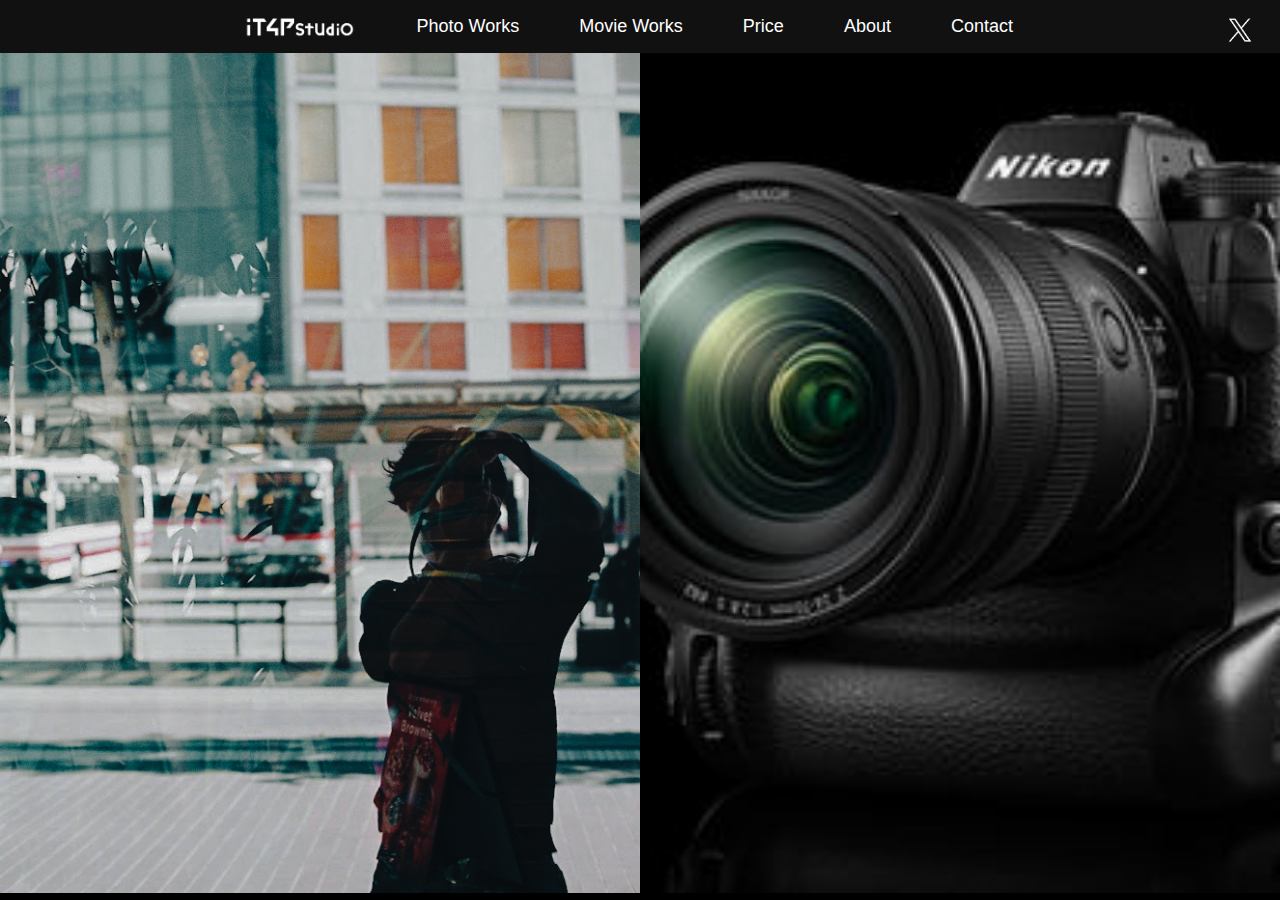
<file: index.html>
<!DOCTYPE html>
<html lang="ja">
<head>
    <meta charset="UTF-8">
    <meta name="viewport" content="width=device-width, initial-scale=1.0">
    <title>iT4P studio</title>
    <link rel="stylesheet" href="styles.css">
</head>
<body>
    <header>
        <nav>
            <ul>
                <li>
                    <a href="index.html">
                        <img src="images/logo_W.png" alt="Logo" class="logo">
                        <img src="images/logo_B.png" alt="Logo" class="logo-hover">
                    </a>
                </li>
                <li><a href="photo-works.html">Photo Works</a></li>
                <li><a href="movie-works.html">Movie Works</a></li>
                <li><a href="price.html">Price</a></li>
                <li><a href="profile.html">About</a></li>
                <li><a href="contact.html">Contact</a></li>
            </ul>
            <a href="https://x.com/it4p_studio" target="_blank" class="x-icon">
                <img src="images/x.png" alt="X Icon">
            </a>
        </nav>
    </header>

    <!-- メニューボタン -->
    <button class="menu-btn">
        <img id="image" src="/images/menu-btn.png" alt="Button Image" style="height: 30px">
    </button>

    <!-- ナビゲーションメニュー -->
    <div class="nav-menu">
        <ul>
            <li><a href="photo-works.html">Photo Works</a></li>
            <li><a href="movie-works.html">Movie Works</a></li>
            <li><a href="price.html">Price</a></li>
            <li><a href="profile.html">About</a></li>
            <li><a href="contact.html">Contact</a></li>
        </ul>
    </div>
    <!-- JavaScript -->
    <script>
        document.addEventListener('DOMContentLoaded', () => {
            const menuBtn = document.querySelector('.menu-btn');
            const navMenu = document.querySelector('.nav-menu');
            const image = document.getElementById('image');
            judge = 0;

            // メニューボタンのクリックイベントを設定
            menuBtn.addEventListener('click', () => {
                navMenu.classList.toggle('active');
                if (judge == 0) {
                    image.animate(
                        // 途中の状態を表す配列
                        [
                            { transform: 'rotate(0deg)'}, // 開始時の状態
                            { transform: 'rotate(90deg)' } // 終了時の状態
                        ], 
                        // タイミングに関する設定
                        {
                        fill: 'forwards', // 再生前後の状態（再生前、開始時の状態を適用）
                        duration: 100, // 再生時間（1000ミリ秒）
                        },
                    )
                    judge = 1;
                } else {
                    result = 'NOT positive';
                
                    image.animate(
                        // 途中の状態を表す配列
                        [
                            { transform: 'rotate(90deg)'}, // 開始時の状態
                            { transform: 'rotate(0deg)' } // 終了時の状態
                        ], 
                        // タイミングに関する設定
                        {
                        fill: 'forwards', // 再生前後の状態（再生前、開始時の状態を適用）
                        duration: 100, // 再生時間（1000ミリ秒）
                        },
                    );
                    judge = 0;
                }
            });

            // 背景クリックでメニューを閉じる
            document.addEventListener('click', (event) => {
                if (!navMenu.contains(event.target) && !menuBtn.contains(event.target)) {
                    navMenu.classList.remove('active');
                    image.animate(
                    // 途中の状態を表す配列
                    [
                        { transform: 'rotate(90deg)'}, // 開始時の状態
                        { transform: 'rotate(0deg)' } // 終了時の状態
                    ], 
                    // タイミングに関する設定
                    {
                    fill: 'forwards', // 再生前後の状態（再生前、開始時の状態を適用）
                    duration: 100, // 再生時間（1000ミリ秒）
                    },
                );
                }
            });
        });
    </script>

    <main>
        <div class="split left">
            <a href="photo-works.html" class="overlay">
                <div class="text">Photo Works</div>
            </a>
        </div>
        <div class="split right">
            <a href="movie-works.html" class="overlay">
                <div class="text">Movie Works</div>
            </a>
        </div>
    </main>
</body>
</html>
</file>
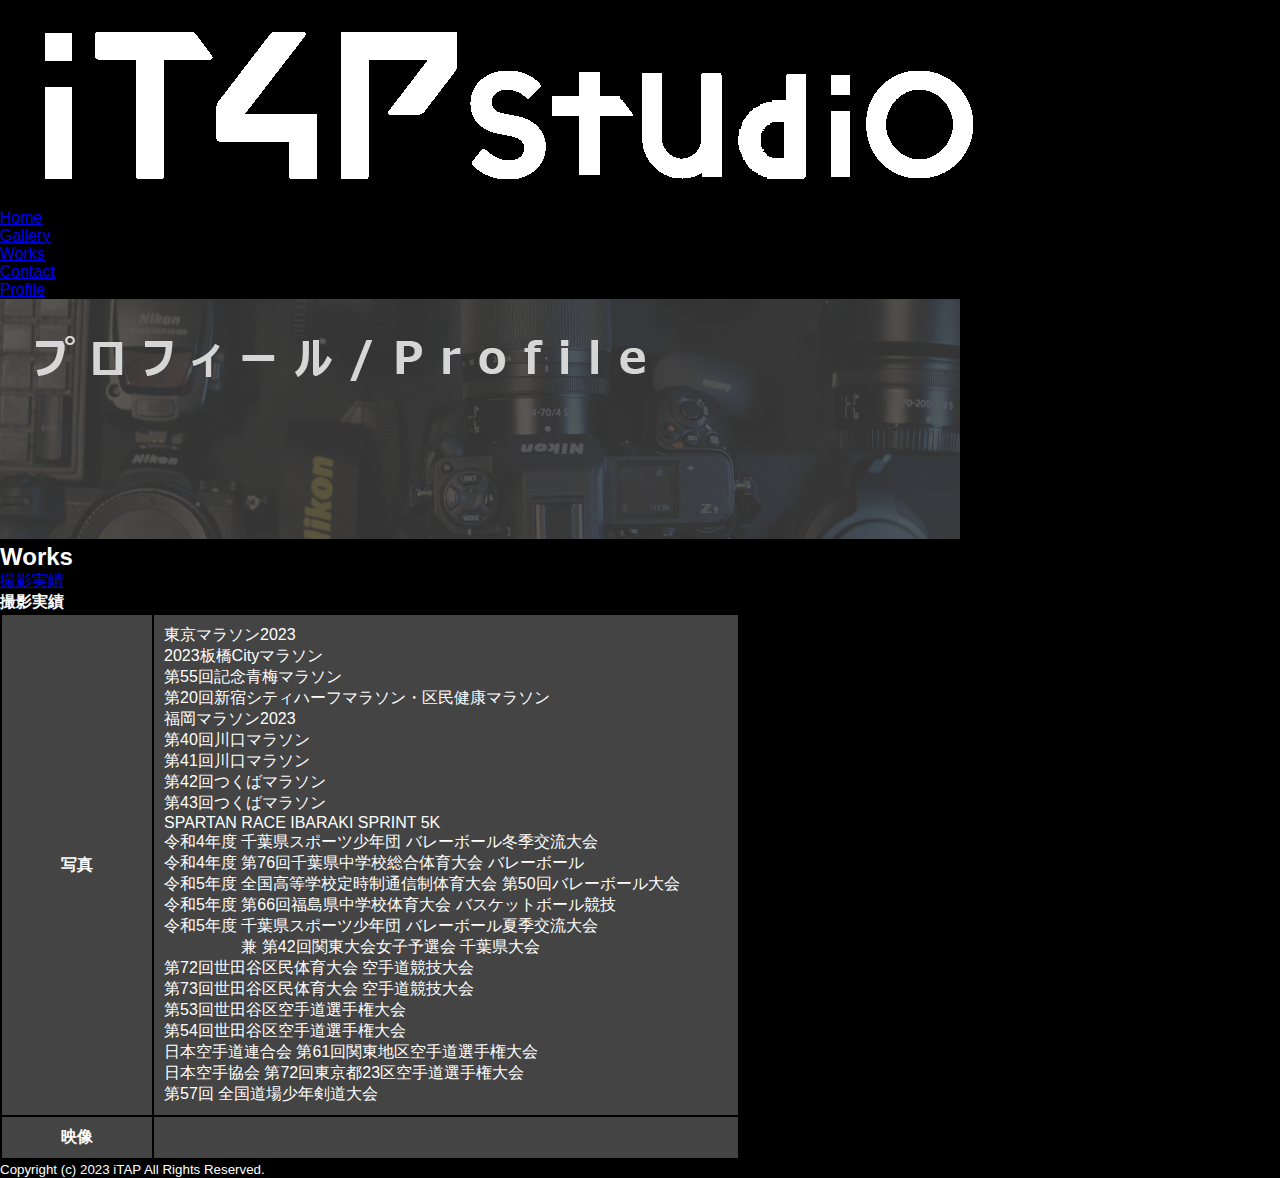
<file: blog.html>
<!DOCTYPE html>
<html>
<head>
    <meta charset="UTF-8">
    <link rel="stylesheet" href="base.css">
    <link rel="stylesheet" href="table.css">
    <title>works｜iTAP</title>

    <!-- Global site tag (gtag.js) - Google Analytics -->
    <script async src="https://www.googletagmanager.com/gtag/js?id=G-KXSXBWB229"></script>
    <script>
      window.dataLayer = window.dataLayer || [];
      function gtag(){dataLayer.push(arguments);}
      gtag('js', new Date());

      gtag('config', 'G-KXSXBWB229');
    </script>
</head>
</html>
<body>
  <div id="pagebody">
  
      <!-- ヘッダ -->
      <div id="header">
      <h1><a href="index.html"><img src="images/logo.png" alt="iTAP"></a></h1>
      </div>
  
      <!-- メインメニュー -->
      <ul id="menu">
          <li><a href="index.html">Home</a></li>
          <li><a href="gallery.html">Gallery</a></li>
          <li><a href="blog.html">Works</a></li>
          <li><a href="contact.html">Contact</a></li>
          <li><a href="profile.html">Profile</a></li>
          </ul>
  
      <!-- ヘッダ画像 -->
      <div id="img_subpage">
    <img src="./images/img_profile.png" alt="画像が正しく表示されていません。設定をご確認ください。">
      </div>
  
      <!-- サブメニュー（左カラム） -->
    <div id="submenu">
        <h2>Works</h2>
        <ul>
          <li><a href="#info0003">撮影実績</a></li>
        </ul>
      </div>
  
      <!-- インフォメーション（右カラム） -->
    <div id="info">
              <h4 id="info0003">撮影実績</h4>
              <table class="profile">
                  <tr>
                  <th>写真</th>
                  <td>
                  東京マラソン2023<br>
                  2023板橋Cityマラソン<br>
                  第55回記念青梅マラソン<br>
                  第20回新宿シティハーフマラソン・区民健康マラソン<br>
                  福岡マラソン2023<br>
                  第40回川口マラソン<br>
                  第41回川口マラソン<br>
                  第42回つくばマラソン<br>
                  第43回つくばマラソン<br>
                  SPARTAN RACE IBARAKI SPRINT 5K<br>
                  令和4年度 千葉県スポーツ少年団 バレーボール冬季交流大会<br>
                  令和4年度 第76回千葉県中学校総合体育大会 バレーボール<br>
                  令和5年度 全国高等学校定時制通信制体育大会 第50回バレーボール大会<br>
                  令和5年度 第66回福島県中学校体育大会 バスケットボール競技<br>
                  令和5年度 千葉県スポーツ少年団 バレーボール夏季交流大会<br>
                  &emsp;&emsp;&nbsp;&emsp;&emsp;&nbsp;&nbsp;兼 第42回関東大会女子予選会 千葉県大会<br>
                  第72回世田谷区民体育大会 空手道競技大会<br>
                  第73回世田谷区民体育大会 空手道競技大会<br>
                  第53回世田谷区空手道選手権大会<br>
                  第54回世田谷区空手道選手権大会<br>
                  日本空手道連合会 第61回関東地区空手道選手権大会<br>
                  日本空手協会 第72回東京都23区空手道選手権大会<br>
                  第57回 全国道場少年剣道大会<br>
                  </td>
                  </tr>
  
                  <tr>
                  <th>映像</th>
                  <td>
                    <br>
                  </tr>
              </table>
  
      </div>
  
      <!-- フッタ -->     
      <div id="footer"><small>Copyright (c) 2023 iTAP All Rights Reserved.</small></div>
              
  </div>
  </body>
  </html>
</file>
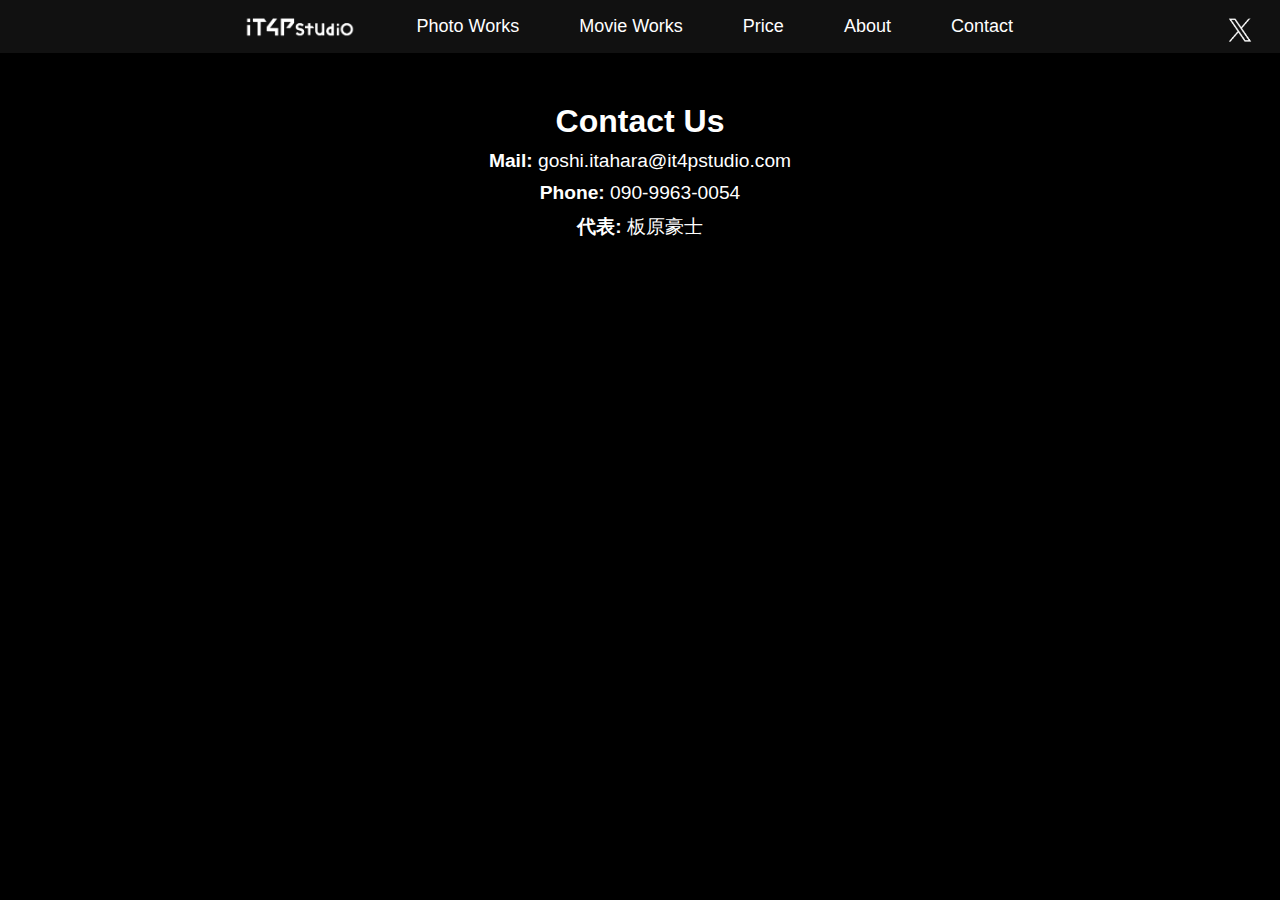
<file: contact.html>
<!DOCTYPE html>
<html lang="ja">
<head>
    <meta charset="UTF-8">
    <meta name="viewport" content="width=device-width, initial-scale=1.0">
    <title>Contact - iT4P studio</title>
    <link rel="stylesheet" href="styles.css">
    <style>
        body {
            font-family: '游ゴシック', 'Avenir Next', sans-serif;
        }
    </style>
</head>
<body>
    <header>
        <nav>
            <ul>
                <li>
                    <a href="index.html">
                        <img src="images/logo_W.png" alt="Logo" class="logo">
                        <img src="images/logo_B.png" alt="Logo" class="logo-hover">
                    </a>
                </li>
                <li><a href="photo-works.html">Photo Works</a></li>
                <li><a href="movie-works.html">Movie Works</a></li>
                <li><a href="price.html">Price</a></li>
                <li><a href="profile.html">About</a></li>
                <li><a href="contact.html">Contact</a></li>
            </ul>
            <a href="https://x.com/it4p_studio" target="_blank" class="x-icon">
                <img src="images/x.png" alt="X Icon">
            </a>
        </nav>
    </header>

    <!-- メニューボタン -->
    <button class="menu-btn">
        <img id="image" src="/images/menu-btn.png" alt="Button Image" style="height: 30px">
    </button>

    <!-- ナビゲーションメニュー -->
    <div class="nav-menu">
        <ul>
            <li><a href="photo-works.html">Photo Works</a></li>
            <li><a href="movie-works.html">Movie Works</a></li>
            <li><a href="price.html">Price</a></li>
            <li><a href="profile.html">About</a></li>
            <li><a href="contact.html">Contact</a></li>
        </ul>
    </div>
    <!-- JavaScript -->
    <script>
        document.addEventListener('DOMContentLoaded', () => {
            const menuBtn = document.querySelector('.menu-btn');
            const navMenu = document.querySelector('.nav-menu');
            const image = document.getElementById('image');
            judge = 0;

            // メニューボタンのクリックイベントを設定
            menuBtn.addEventListener('click', () => {
                navMenu.classList.toggle('active');
                if (judge == 0) {
                    image.animate(
                        // 途中の状態を表す配列
                        [
                            { transform: 'rotate(0deg)'}, // 開始時の状態
                            { transform: 'rotate(90deg)' } // 終了時の状態
                        ], 
                        // タイミングに関する設定
                        {
                        fill: 'forwards', // 再生前後の状態（再生前、開始時の状態を適用）
                        duration: 100, // 再生時間（1000ミリ秒）
                        },
                    )
                    judge = 1;
                } else {
                    result = 'NOT positive';
                
                    image.animate(
                        // 途中の状態を表す配列
                        [
                            { transform: 'rotate(90deg)'}, // 開始時の状態
                            { transform: 'rotate(0deg)' } // 終了時の状態
                        ], 
                        // タイミングに関する設定
                        {
                        fill: 'forwards', // 再生前後の状態（再生前、開始時の状態を適用）
                        duration: 100, // 再生時間（1000ミリ秒）
                        },
                    );
                    judge = 0;
                }
            });

            // 背景クリックでメニューを閉じる
            document.addEventListener('click', (event) => {
                if (!navMenu.contains(event.target) && !menuBtn.contains(event.target)) {
                    navMenu.classList.remove('active');
                    image.animate(
                    // 途中の状態を表す配列
                    [
                        { transform: 'rotate(90deg)'}, // 開始時の状態
                        { transform: 'rotate(0deg)' } // 終了時の状態
                    ], 
                    // タイミングに関する設定
                    {
                    fill: 'forwards', // 再生前後の状態（再生前、開始時の状態を適用）
                    duration: 100, // 再生時間（1000ミリ秒）
                    },
                );
                }
            });
        });
    </script>
    <main>
        <section class="contact-section">
            <h1>Contact Us</h1>
            <div class="contact-info">
                <p><strong>Mail:</strong> <a href="mailto:goshi.itahara@it4pstudio.com">goshi.itahara@it4pstudio.com</a></p>
                <p><strong>Phone:</strong> <a href="tel:+819099630054">090-9963-0054</a></p>
                <p><strong>代表:</strong> 板原豪士</p>
            </div>
        </section>
    </main>
</body>
</html>
</file>
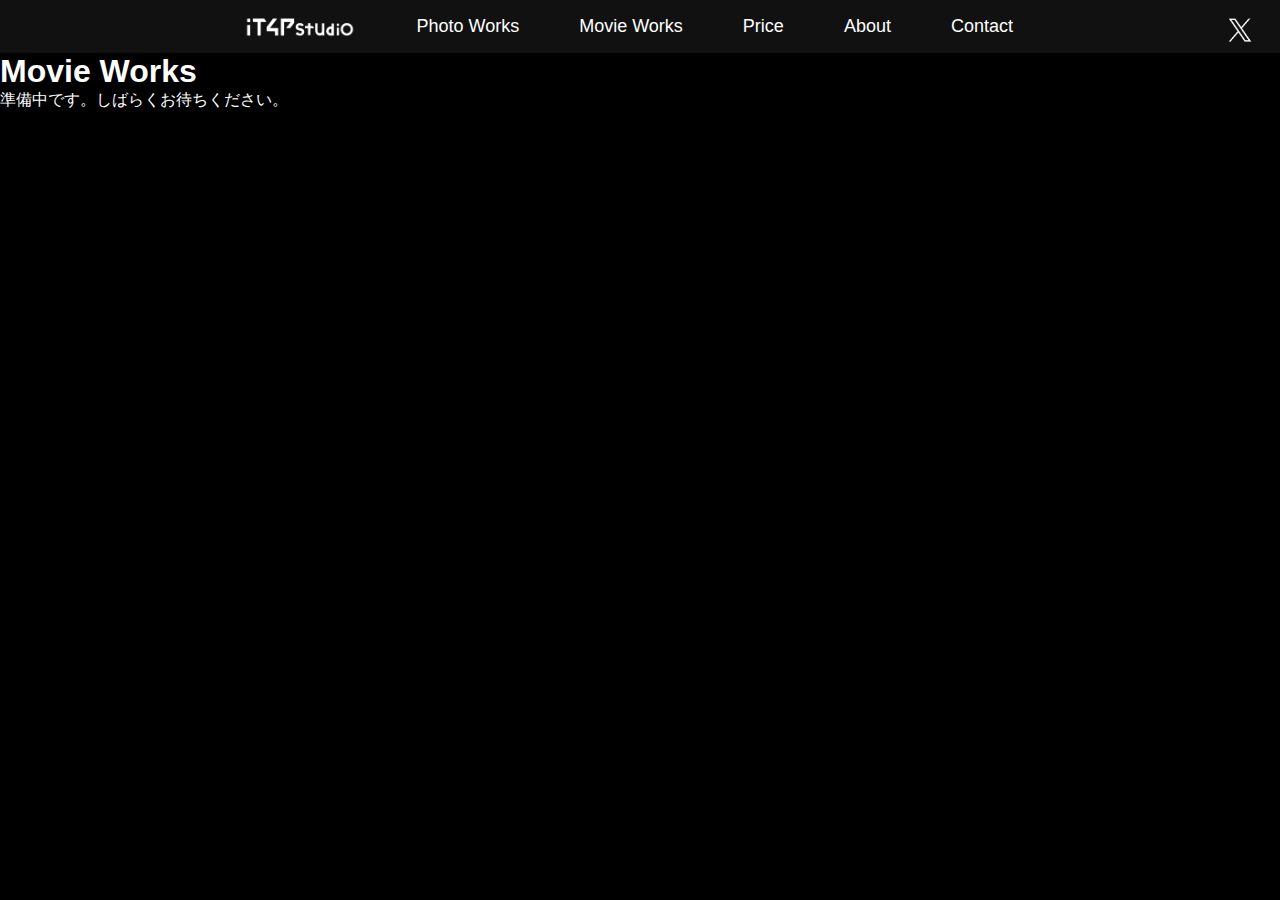
<file: movie-works.html>
<!DOCTYPE html>
<html lang="ja">
<head>
    <meta charset="UTF-8">
    <meta name="viewport" content="width=device-width, initial-scale=1.0">
    <title>Movie Works - Your Company Name</title>
    <link rel="stylesheet" href="styles.css">
</head>
<body>
    <header>
        <nav>
            <ul>
                <li>
                    <a href="index.html">
                        <img src="images/logo_W.png" alt="Logo" class="logo">
                        <img src="images/logo_B.png" alt="Logo" class="logo-hover">
                    </a>
                </li>
                <li><a href="photo-works.html">Photo Works</a></li>
                <li><a href="movie-works.html">Movie Works</a></li>
                <li><a href="price.html">Price</a></li>
                <li><a href="profile.html">About</a></li>
                <li><a href="contact.html">Contact</a></li>
            </ul>
            <a href="https://x.com/it4p_studio" target="_blank" class="x-icon">
                <img src="images/x.png" alt="X Icon">
            </a>
        </nav>
    </header>

    <!-- メニューボタン -->
    <button class="menu-btn">
        <img id="image" src="/images/menu-btn.png" alt="Button Image" style="height: 30px">
    </button>

    <!-- ナビゲーションメニュー -->
    <div class="nav-menu">
        <ul>
            <li><a href="photo-works.html">Photo Works</a></li>
            <li><a href="movie-works.html">Movie Works</a></li>
            <li><a href="price.html">Price</a></li>
            <li><a href="profile.html">About</a></li>
            <li><a href="contact.html">Contact</a></li>
        </ul>
    </div>
    <!-- JavaScript -->
    <script>
        document.addEventListener('DOMContentLoaded', () => {
            const menuBtn = document.querySelector('.menu-btn');
            const navMenu = document.querySelector('.nav-menu');
            const image = document.getElementById('image');
            judge = 0;

            // メニューボタンのクリックイベントを設定
            menuBtn.addEventListener('click', () => {
                navMenu.classList.toggle('active');
                if (judge == 0) {
                    image.animate(
                        // 途中の状態を表す配列
                        [
                            { transform: 'rotate(0deg)'}, // 開始時の状態
                            { transform: 'rotate(90deg)' } // 終了時の状態
                        ], 
                        // タイミングに関する設定
                        {
                        fill: 'forwards', // 再生前後の状態（再生前、開始時の状態を適用）
                        duration: 100, // 再生時間（1000ミリ秒）
                        },
                    )
                    judge = 1;
                } else {
                    result = 'NOT positive';
                
                    image.animate(
                        // 途中の状態を表す配列
                        [
                            { transform: 'rotate(90deg)'}, // 開始時の状態
                            { transform: 'rotate(0deg)' } // 終了時の状態
                        ], 
                        // タイミングに関する設定
                        {
                        fill: 'forwards', // 再生前後の状態（再生前、開始時の状態を適用）
                        duration: 100, // 再生時間（1000ミリ秒）
                        },
                    );
                    judge = 0;
                }
            });

            // 背景クリックでメニューを閉じる
            document.addEventListener('click', (event) => {
                if (!navMenu.contains(event.target) && !menuBtn.contains(event.target)) {
                    navMenu.classList.remove('active');
                    image.animate(
                    // 途中の状態を表す配列
                    [
                        { transform: 'rotate(90deg)'}, // 開始時の状態
                        { transform: 'rotate(0deg)' } // 終了時の状態
                    ], 
                    // タイミングに関する設定
                    {
                    fill: 'forwards', // 再生前後の状態（再生前、開始時の状態を適用）
                    duration: 100, // 再生時間（1000ミリ秒）
                    },
                );
                }
            });
        });
    </script>
    <main>
        <section class="coming-soon">
            <h1>Movie Works</h1>
            <p>準備中です。しばらくお待ちください。</p>
        </section>
    </main>
</body>
</html>
</file>
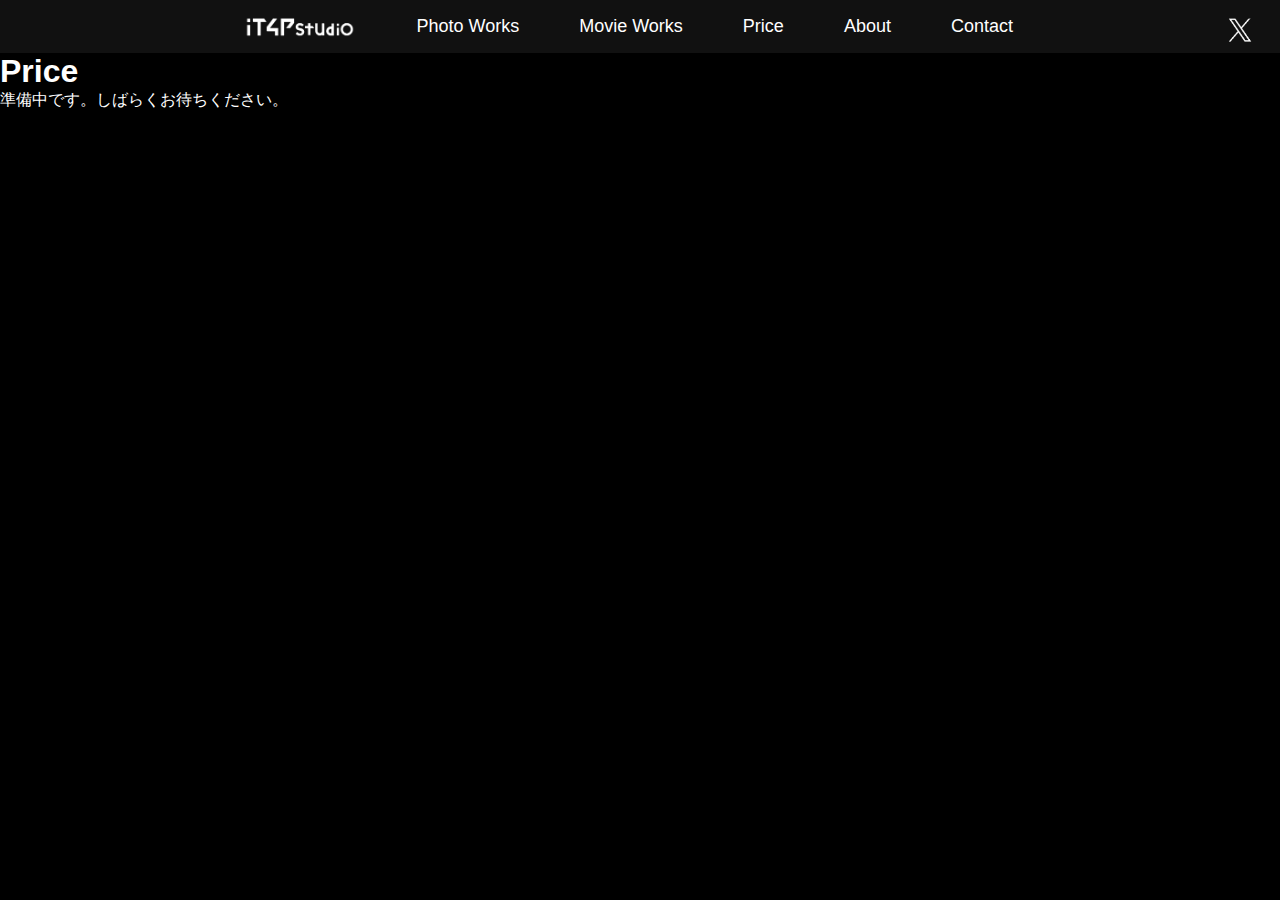
<file: price.html>
<!DOCTYPE html>
<html lang="ja">
<head>
    <meta charset="UTF-8">
    <meta name="viewport" content="width=device-width, initial-scale=1.0">
    <title>Movie Works - Your Company Name</title>
    <link rel="stylesheet" href="styles.css">
</head>
<body>
    <header>
        <nav>
            <ul>
                <li>
                    <a href="index.html">
                        <img src="images/logo_W.png" alt="Logo" class="logo">
                        <img src="images/logo_B.png" alt="Logo" class="logo-hover">
                    </a>
                </li>
                <li><a href="photo-works.html">Photo Works</a></li>
                <li><a href="movie-works.html">Movie Works</a></li>
                <li><a href="price.html">Price</a></li>
                <li><a href="profile.html">About</a></li>
                <li><a href="contact.html">Contact</a></li>
            </ul>
            <a href="https://x.com/it4p_studio" target="_blank" class="x-icon">
                <img src="images/x.png" alt="X Icon">
            </a>
        </nav>
    </header>

    <!-- メニューボタン -->
    <button class="menu-btn">
        <img id="image" src="/images/menu-btn.png" alt="Button Image" style="height: 30px">
    </button>

    <!-- ナビゲーションメニュー -->
    <div class="nav-menu">
        <ul>
            <li><a href="photo-works.html">Photo Works</a></li>
            <li><a href="movie-works.html">Movie Works</a></li>
            <li><a href="price.html">Price</a></li>
            <li><a href="profile.html">About</a></li>
            <li><a href="contact.html">Contact</a></li>
        </ul>
    </div>
    <!-- JavaScript -->
    <script>
        document.addEventListener('DOMContentLoaded', () => {
            const menuBtn = document.querySelector('.menu-btn');
            const navMenu = document.querySelector('.nav-menu');
            const image = document.getElementById('image');
            judge = 0;

            // メニューボタンのクリックイベントを設定
            menuBtn.addEventListener('click', () => {
                navMenu.classList.toggle('active');
                if (judge == 0) {
                    image.animate(
                        // 途中の状態を表す配列
                        [
                            { transform: 'rotate(0deg)'}, // 開始時の状態
                            { transform: 'rotate(90deg)' } // 終了時の状態
                        ], 
                        // タイミングに関する設定
                        {
                        fill: 'forwards', // 再生前後の状態（再生前、開始時の状態を適用）
                        duration: 100, // 再生時間（1000ミリ秒）
                        },
                    )
                    judge = 1;
                } else {
                    result = 'NOT positive';
                
                    image.animate(
                        // 途中の状態を表す配列
                        [
                            { transform: 'rotate(90deg)'}, // 開始時の状態
                            { transform: 'rotate(0deg)' } // 終了時の状態
                        ], 
                        // タイミングに関する設定
                        {
                        fill: 'forwards', // 再生前後の状態（再生前、開始時の状態を適用）
                        duration: 100, // 再生時間（1000ミリ秒）
                        },
                    );
                    judge = 0;
                }
            });

            // 背景クリックでメニューを閉じる
            document.addEventListener('click', (event) => {
                if (!navMenu.contains(event.target) && !menuBtn.contains(event.target)) {
                    navMenu.classList.remove('active');
                    image.animate(
                    // 途中の状態を表す配列
                    [
                        { transform: 'rotate(90deg)'}, // 開始時の状態
                        { transform: 'rotate(0deg)' } // 終了時の状態
                    ], 
                    // タイミングに関する設定
                    {
                    fill: 'forwards', // 再生前後の状態（再生前、開始時の状態を適用）
                    duration: 100, // 再生時間（1000ミリ秒）
                    },
                );
                }
            });
        });
    </script>
    <main>
        <section class="coming-soon">
            <h1>Price</h1>
            <p>準備中です。しばらくお待ちください。</p>
        </section>
    </main>
</body>
</html>
</file>
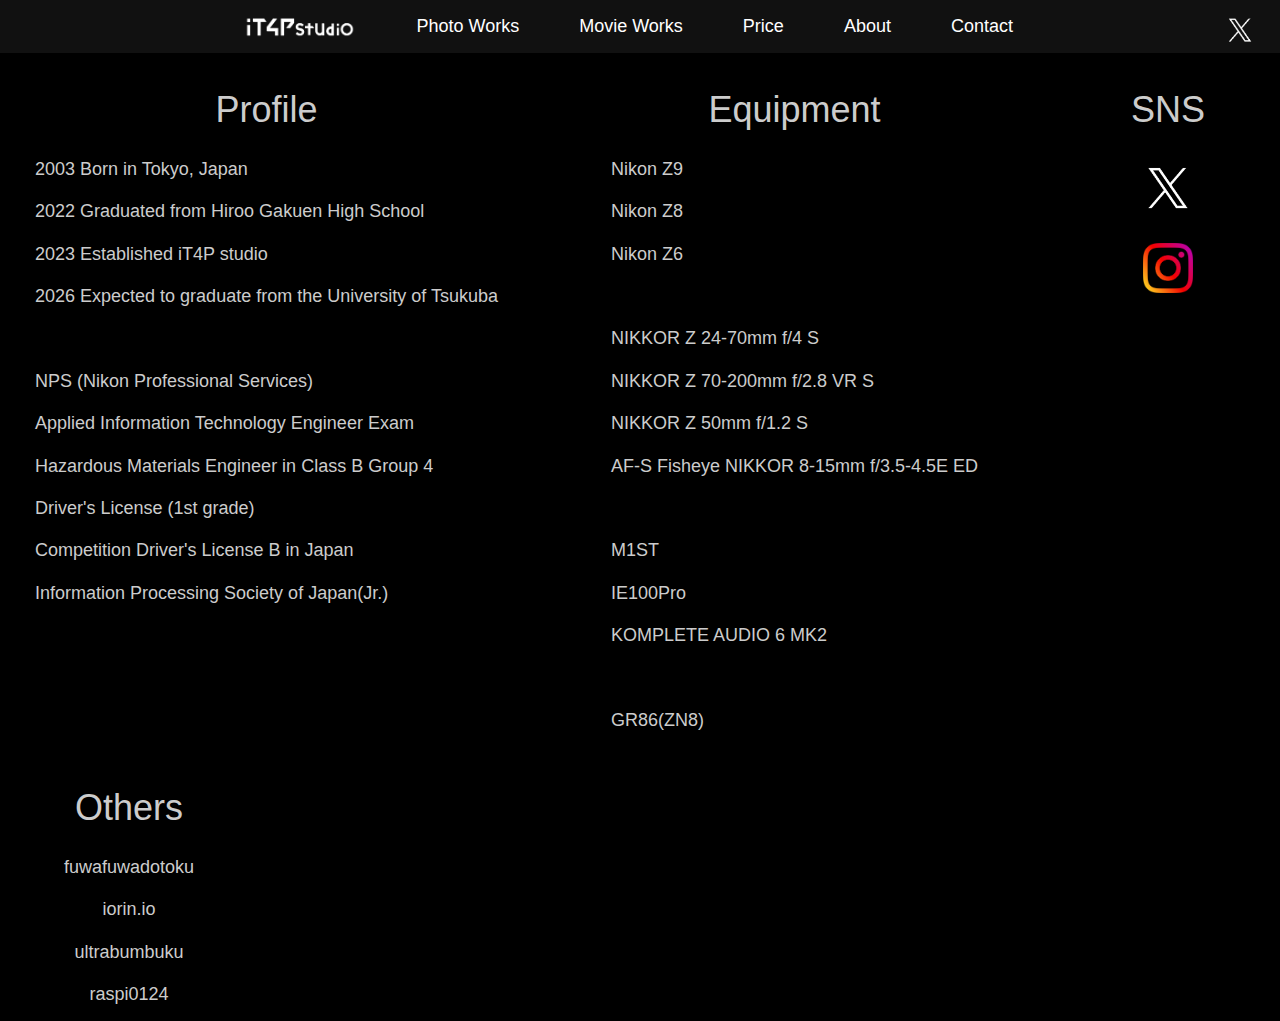
<file: profile.html>
<!DOCTYPE html>
<html lang="ja">
<head>
    <meta charset="UTF-8">
    <meta name="viewport" content="width=device-width, initial-scale=1.0">
    <title>Profile - iT4P studio</title>
    <link rel="stylesheet" href="styles.css">
</head>
<body>
    <header>
        <nav>
            <ul>
                <li>
                    <a href="index.html">
                        <img src="images/logo_W.png" alt="Logo" class="logo">
                        <img src="images/logo_B.png" alt="Logo" class="logo-hover">
                    </a>
                </li>
                <li><a href="photo-works.html">Photo Works</a></li>
                <li><a href="movie-works.html">Movie Works</a></li>
                <li><a href="price.html">Price</a></li>
                <li><a href="profile.html">About</a></li>
                <li><a href="contact.html">Contact</a></li>
            </ul>
            <a href="https://x.com/it4p_studio" target="_blank" class="x-icon">
                <img src="images/x.png" alt="X Icon">
            </a>
        </nav>
    </header>

    <!-- メニューボタン -->
    <button class="menu-btn">
        <img id="image" src="/images/menu-btn.png" alt="Button Image" style="height: 30px">
    </button>

    <!-- ナビゲーションメニュー -->
    <div class="nav-menu">
        <ul>
            <li><a href="photo-works.html">Photo Works</a></li>
            <li><a href="movie-works.html">Movie Works</a></li>
            <li><a href="price.html">Price</a></li>
            <li><a href="profile.html">About</a></li>
            <li><a href="contact.html">Contact</a></li>
        </ul>
    </div>
    <!-- JavaScript -->
    <script>
        document.addEventListener('DOMContentLoaded', () => {
            const menuBtn = document.querySelector('.menu-btn');
            const navMenu = document.querySelector('.nav-menu');
            const image = document.getElementById('image');
            judge = 0;

            // メニューボタンのクリックイベントを設定
            menuBtn.addEventListener('click', () => {
                navMenu.classList.toggle('active');
                if (judge == 0) {
                    image.animate(
                        // 途中の状態を表す配列
                        [
                            { transform: 'rotate(0deg)'}, // 開始時の状態
                            { transform: 'rotate(90deg)' } // 終了時の状態
                        ], 
                        // タイミングに関する設定
                        {
                        fill: 'forwards', // 再生前後の状態（再生前、開始時の状態を適用）
                        duration: 100, // 再生時間（1000ミリ秒）
                        },
                    )
                    judge = 1;
                } else {
                    result = 'NOT positive';
                
                    image.animate(
                        // 途中の状態を表す配列
                        [
                            { transform: 'rotate(90deg)'}, // 開始時の状態
                            { transform: 'rotate(0deg)' } // 終了時の状態
                        ], 
                        // タイミングに関する設定
                        {
                        fill: 'forwards', // 再生前後の状態（再生前、開始時の状態を適用）
                        duration: 100, // 再生時間（1000ミリ秒）
                        },
                    );
                    judge = 0;
                }
            });

            // 背景クリックでメニューを閉じる
            document.addEventListener('click', (event) => {
                if (!navMenu.contains(event.target) && !menuBtn.contains(event.target)) {
                    navMenu.classList.remove('active');
                    image.animate(
                    // 途中の状態を表す配列
                    [
                        { transform: 'rotate(90deg)'}, // 開始時の状態
                        { transform: 'rotate(0deg)' } // 終了時の状態
                    ], 
                    // タイミングに関する設定
                    {
                    fill: 'forwards', // 再生前後の状態（再生前、開始時の状態を適用）
                    duration: 100, // 再生時間（1000ミリ秒）
                    },
                );
                }
            });
        });
    </script>
    <main>
        <section class="profile-section">
            <ul class="profile-list">
                <h1>Profile</h1>
                <li>2003 Born in Tokyo, Japan</li>
                <li><a href="https://www.hiroogakuen.ed.jp/">2022 Graduated from Hiroo Gakuen High School</a></li>
                <li>2023 Established iT4P studio</li>
                <li><a href="https://www.tsukuba.ac.jp/">2026 Expected to graduate from the University of Tsukuba</a></li><br>
                <li><a href="https://npsjapan.nikon-image.com/about/">NPS (Nikon Professional Services)</a></li>
                <li><a href="https://www.ipa.go.jp/shiken/kubun/ap.html">Applied Information Technology Engineer Exam</a></li>
                <li><a href="https://www.shoubo-shiken.or.jp/knowledge/kikenbutsu.html">Hazardous Materials Engineer in Class B Group 4</a></li>
                <li><a href="https://www.shoubo-shiken.or.jp/knowledge/kikenbutsu.html">Driver's License (1st grade)</a></li>
                <li><a href="https://motorsports.jaf.or.jp/license/overview/b">Competition Driver's License B in Japan</a></li>
                <li><a href="https://www.ipsj.or.jp/index.html">Information Processing Society of Japan(Jr.)</a></li>
            </ul>

            <ul class="profile-list">
                <h1>Equipment</h1>
                <li>Nikon Z9</li>
                <li>Nikon Z8</li>
                <li>Nikon Z6</li><br>
                <li>NIKKOR Z 24-70mm f/4 S</li>
                <li>NIKKOR Z 70-200mm f/2.8 VR S</li>
                <li>NIKKOR Z 50mm f/1.2 S</li>
                <li>AF-S Fisheye NIKKOR 8-15mm f/3.5-4.5E ED</li><br>
                <li>M1ST</li>
                <li>IE100Pro</li>
                <li>KOMPLETE AUDIO 6 MK2</li><br>
                <li>GR86(ZN8)</li>
            </ul>
            
            <ul class="profile-list-sns">
                <h1>SNS</h1>
                <li><a href="https://x.com/it4p_studio"><img src="/images/x.png" alt="X" width="70"></a></li>
                <li><a href="https://www.instagram.com/it4hara5a/"><img src="/images/Instagram.png" alt="instagram" width="50"></a></li>
            </ul>

            <ul class="profile-list-sns">
                <h1>Others</h1>
                <li><a href="https://x.com/sakanaaa_itf" target="_blank" rel="noopener noreferrer">fuwafuwadotoku</a></li>
                <li><a href="https://iorin.io/" target="_blank" rel="noopener noreferrer">iorin.io</a></li>
                <li><a href="https://www.ultrabumbuku.dev/" target="_blank" rel="noopener noreferrer">ultrabumbuku</a></li>
                <li><a href="https://raspi0124.dev//" target="_blank" rel="noopener noreferrer">raspi0124</a></li>
            </ul>
            
        </section>
    </main>
</body>
</html>
</file>
<file: styles.css>
* {
    margin: 0;
    padding: 0;
    box-sizing: border-box;
}

body {
    font-family: 'Avenir Next','Yu Gothic', sans-serif;
    background-color: #000;
    color: #fff;
    height: 100vh;
}

header {
    background-color: #111;
    padding: 15px 50px 15px 15px;
    text-align: center;
}

.mobile-header {
    display: none;
}

.menu-btn {
    display: none;
}

.nav-menu {
    display: none;
}

nav ul {
    list-style-type: none;
    display: flex;
    justify-content: center;
    align-items: center;
    padding-left: 10px;
}

nav ul li {
    margin: 0 20px;
}

nav ul li a {
    color: #fff;
    text-decoration: none;
    font-size: 18px;
    transition: background-color 0.3s ease, color 0.3s ease;
    padding: 10px;
}

nav ul li a:hover {
    background-color: #fff;
    color: #000;
}

main {
    padding: 0px;
    display: flex;
    height: calc(100vh - 60px); /* Adjusts for header height */
}

/* Logo in the header */
.logo {
    height: auto; /* Maintain the aspect ratio */
    max-height: 23px; /* Adjust the maximum height to fit within the header */
    width: auto; /* Maintain the aspect ratio */
    vertical-align: top;
    transition: opacity 0.3s ease;
}

.logo-hover {
    display: none;
    height: auto; /* Maintain the aspect ratio */
    max-height: 23px; /* Adjust the maximum height to fit within the header */
    width: auto; /* Maintain the aspect ratio */
    vertical-align: top;
}

nav ul li:hover .logo {
    display: none;
}

nav ul li:hover .logo-hover {
    display: inline;
}

nav ul li a:hover .logo {
    content: url('images/logo_B.png');
}

/* X Icon Styles */
.x-icon {
    position: absolute;
    right: 20px; /* Position it at the right end */
    top: 3.3%;
    transform: translateY(-50%);
    display: flex;
    align-items: center;
    justify-content: center;
}

.x-icon img {
    width: 40px; /* Adjust size as needed */
    height: auto;
    transition: transform 0.3s ease;
}

.x-icon img:hover {
    transform: scale(1.1);
}


/* Home specific styles */
.split {
    width: 50%;
    position: relative;
    overflow: hidden;
}

.split.left {
    background-image: url('/images/your_photo_image.jpg');
    background-size: cover;
    background-position: center;
}

.split.right {
    background-image: url('/images/your-movie-image.jpg');
    background-size: cover;
    background-position: center;
}

.overlay {
    position: absolute;
    top: 0;
    left: 0;
    width: 100%;
    height: 100%;
    display: flex;
    justify-content: center;
    align-items: center;
    text-decoration: none;
    color: transparent; /* 文字を透明に */
    transition: color 0.5s ease; /* 文字の色のフェードイン */
    z-index: 1; /* テキストを前面に */
}

.overlay::before {
    content: '';
    position: absolute;
    top: 0;
    left: 0;
    width: 100%;
    height: 100%;
    background-color: rgba(255, 255, 255, 0.8); /* 白の透明背景 */
    transform: translateY(-100%); /* 初期状態では上に隠す */
    transition: transform 0.5s ease; /* スライドインのアニメーション */
    z-index: -1; /* 背景をテキストの後ろに */
}

.overlay:hover::before {
    transform: translateY(0); /* ホバー時に背景を下から表示 */
}

.overlay:hover {
    color: #000; /* 文字が黒くなる */
}

.text {
    font-size: 36px;
    font-weight: 200;
}

/* Photo Works specific styles */
/* Container for the gallery and event list */
.photo-works-container {
    display: flex;
    justify-content: space-between;
    padding: 20px;
}

/* Gallery styles (left side) */
.gallery {
    width: 60%;
    display: grid;
    grid-template-columns: repeat(auto-fill, minmax(200px, 1fr));
    gap: 15px;
}

.gallery img {
    width: 100%;
    height: auto;
    border-radius: 8px;
    transition: transform 0.3s ease;
}

.gallery img:hover {
    transform: scale(1.05);
}

/* Event list styles (right side) */
.event-list {
    font-family: YuGothic,'Yu Gothic',sans-serif;
    width: 40%;
    padding-left: 20px;
    font-weight: 200;
}

.event-list h2 {
    font-family: 'Avenir Next',sans-serif;
    font-size: 24px;
    margin-bottom: 10px;
    font-weight: 200;
}

.event-list ul {
    list-style-type: none;
    padding: 0;
}

.event-list li {
    margin-bottom: 10px;
    font-weight: 200;
}

.event-list li a {
    color: #fff;
    text-decoration: none;
    font-size: 18px;
    transition: color 0.3s ease;
    font-weight: 200;
}

.event-list li a:hover {
    color: #bbb;
}


footer {
    background-color: #111;
    padding: 20px;
    text-align: center;
    position: relative;
    bottom: 0;
    width: 100%;
}

.equipment-list {
    display: flex;
    justify-content: space-around;
    align-items: center;
}

.equipment {
    text-align: center;
}

.equipment h3 {
    font-size: 24px;
    margin-bottom: 10px;
}

.equipment p {
    font-size: 18px;
}

/* モーダルウィンドウのスタイル */
.modal {
    display: none; 
    position: fixed; 
    z-index: 1000; 
    left: 0; 
    top: 0; 
    width: 100%; 
    height: 100%; 
    overflow: auto; 
    background-color: rgba(0, 0, 0, 0.9); 
}

.modal-content {
    margin: 15% auto; 
    display: block; 
    width: 80%; 
    max-width: 700px; 
    border-radius: 8px;
}

.close {
    position: absolute;
    top: 20px;
    right: 35px;
    color: #fff;
    font-size: 40px;
    font-weight: bold;
    transition: 0.3s;
    cursor: pointer;
}

.close:hover,
.close:focus {
    color: #bbb;
    text-decoration: none;
    cursor: pointer;
}

/* Contactのスタイル */
a {
    color: inherit;
    text-decoration: none;
}

.contact-section {
    text-align: center;
    margin: 50px auto;
}

.contact-info p {
    margin: 10px 0;
    font-size: 1.2em;
}

.profile-section {
    display: flex;
    flex-wrap: wrap;
    justify-content: space-between; /* セクションを水平中央揃え */
    align-items: flex-start; /* セクション内で垂直方向を中央揃え */
    padding: 10px 20px;
    height: 100%;
    margin:0 auto
}

.profile-section h1 {
    font-size: 36px;
    font-weight: 300;
    text-align: center;
    margin-right: 40px; /* "profile-list" との間隔を確保 */
    margin-left: 40px;
}

.profile-list-about {
    list-style: none;
    padding: 0;
    font-size: 36px;
    line-height: 1.8;
    font-weight: 200;
    color: #ccc;
    text-align: center; /* 左揃え */
    margin: 15px;
}

.profile-list {
    list-style: none;
    padding: 0;
    font-size: 18px;
    line-height: 1.8;
    font-weight: 200;
    color: #ccc;
    text-align: left; /* 左揃え */
    margin: 15px;
}

.profile-list-sns {
    list-style: none;
    padding: 0;
    font-size: 18px;
    line-height: 1.8;
    font-weight: 200;
    color: #ccc;
    text-align: center;
    margin: 15px;
}

.profile-list li {
    margin: 10px 0;
    transition: color 0.3s ease;
}

.profile-list-sns li {
    margin: 10px 0;
    transition: color 0.3s ease;
}

.profile-list li:hover {
    color: #fff;
}

.profile-list-sns li:hover {
    color: #fff;
}


/* Mobile styles */
@media (max-width: 940px) {
    nav ul {
        flex-direction: column;
        justify-content: flex-start;
        align-items: flex-start;
        padding-left: 10px;
    }

    nav ul li {
        margin: 10px 0;
    }

    .split {
        width: 100%;
        height: 50vh; /* Each section takes half the screen height */
        position: relative;
    }

    .overlay {
        position: absolute;
        top: 0;
        left: 0;
        width: 100%;
        height: 100%;
        display: flex;
        justify-content: center;
        align-items: center;
        text-decoration: none;
        color: #fff; /* Always visible on mobile */
        background-color: rgba(0, 0, 0, 0.5); /* Semi-transparent background */
    }

    .text {
        font-size: 24px;
    }

    main {
        flex-direction: column; /* Stack sections vertically */
        height: auto; /* Allow scrolling */
    }

    header {
        background-color: #000000;
        padding: 10px;
        text-align: center;
    }

    nav ul {
        list-style-type: none;
        display: flex;
        justify-content: center;
        align-items: center;
        padding-left: 10px;
    }
    
    nav ul li:not(:first-child) {
        display: none;
    }

    .menu-btn {
        display: block;
        position: fixed;
        top: 10px;
        left: 10px;
        background-color: #000000;
        color: #fff;
        border: none;
        padding: 5px 10px;
        font-size: 20px;
        cursor: pointer;
        border-radius: 5px;
        z-index: 1000; /* 他の要素の上に表示 */
    }

    .menu-btn:hover {
        background-color: #000000;
    }

    .nav-menu {
        display: none;
        position: fixed;
        top: 0;
        left: 0;
        width: 100%;
        background-color: #000000;
        padding: 40px 0px 0px 0px;
        z-index: 999;
        flex-direction: column;
        align-items: flex-start;
        opacity: 0;
        transform: translateY(-100%);
        transition: opacity 0.3s ease, transform 0.3s ease; /* トランジションを追加 */
    }
    
    .nav-menu.active {
        display: flex; /* Show menu when active */
        opacity: 1;
        transform: translateY(0); /* 下からスライドイン */
    }

    .nav-menu ul {
        list-style: none;
        width: 100%;
        margin: 0;
        padding: 10px 20px;
    }

    .nav-menu ul li {
        margin: 15px 0;
    }

    .x-icon {
        padding: 30px 0px 20px 0px;
    }

    .x-icon img {
        width: 40px; /* Adjust size as needed */
        height: auto;
        transition: transform 0.3s ease;
    }

    main {
        padding: 0px 0px 0px 0px;
        display: flex;
    }
}
</file>
<file: base.css>
* {
    margin: 0;
    padding: 0;
    box-sizing: border-box;
}

body {
    font-family: Arial, sans-serif;
    background-color: #000;
    color: #fff;
    height: 100vh;
}

header {
    background-color: #111;
    padding: 15px;
    text-align: center;
}

nav ul {
    list-style-type: none;
    display: flex;
    justify-content: center;
}

nav ul li {
    margin: 0 15px;
}

nav ul li a {
    color: #fff;
    text-decoration: none;
    font-size: 18px;
    transition: color 0.3s ease;
}

nav ul li a:hover {
    color: #bbb;
}

main {
    display: flex;
    height: calc(100vh - 60px); /* Adjusts for header height */
}

.split {
    width: 50%;
    position: relative;
    overflow: hidden;
}

.left {
    background-image: url('/images/image.png');
    background-size: cover;
    background-position: center;
}

.right {
    background-image: url('/images/image.png');
    background-size: cover;
    background-position: center;
}

.overlay {
    position: absolute;
    top: 0;
    left: 0;
    width: 100%;
    height: 100%;
    background-color: rgba(0, 0, 0, 0.5);
    display: flex;
    justify-content: center;
    align-items: center;
    text-decoration: none;
    color: #fff;
    transition: background-color 0.3s ease;
}

.overlay:hover {
    background-color: rgba(0, 0, 0, 0.7);
}

.text {
    font-size: 36px;
    font-weight: bold;
}
</file>
<file: table.css>
@charset "utf-8";

/*============================================
テーブル
============================================*/
table.profile {
	width:740px;				/*テーブル全体の幅*/
    /*border-collapse:collapse;		セル同士の間に隙間を空けない*/
}
table.profile th {
	width:150px;				/*見出しセルの幅*/
	padding:10px;				/*パディング*/
	text-align:center;				/*センター揃えにする*/
	white-space:nowrap;				/*セル内の改行を禁止する*/
	background-color:#444444;			/*セルの背景色*/
	/*border-bottom:dotted #cccccc 1px;		セルのボーダー*/
}
table.profile td {
	padding:10px;				/*パディング*/
	background-color:#444444;			/*セルの背景色*/
	/*border-bottom:dotted #cccccc 1px;		セルのボーダー*/
}
</file>
